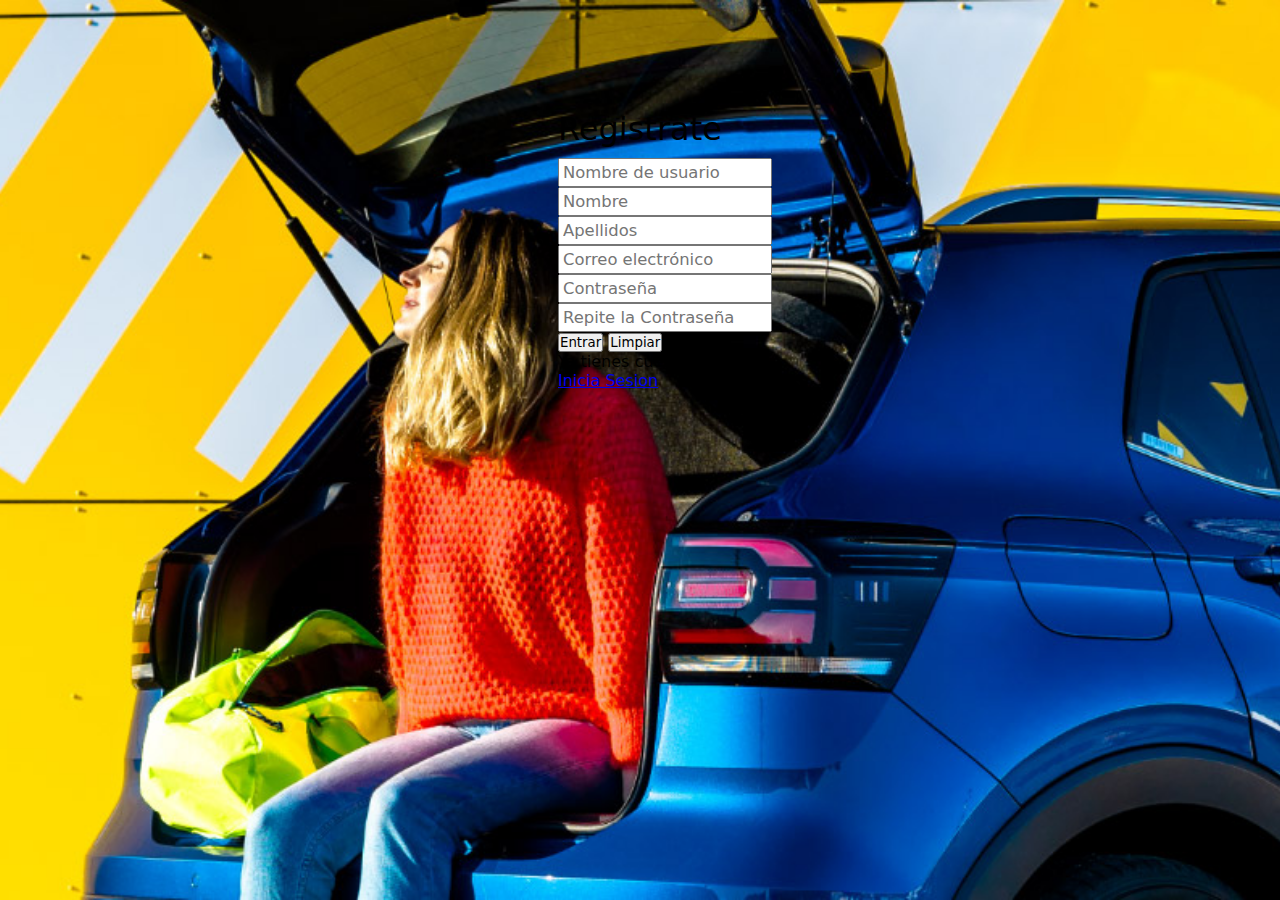
<file: index.html>
<!DOCTYPE html>
<html lang="es">

<head>
    <meta charset="UTF-8">
    <meta name="viewport" content="width=device-width, initial-scale=1.0">
    <meta http-equiv="X-UA-Compatible" content="ie=edge">
    <link rel="stylesheet" href="css/style.css" />
    <title>Registro|TerceraPreEntrega</title>
</head>

<body>
    <main>
        <form action="/" method="POST" id="register">
            <h1>Registrate</h1>
            <input id="usrR" class="inputR" type="text" name="username" placeholder="Nombre de usuario"><br />
            <input id="nombreR" class="inputR" type="text" name="name" placeholder="Nombre"><br />
            <input id="apellidoR" class="inputR" type="text" name="surname" placeholder="Apellidos"><br />
            <input id="emailR" class="inputR" type="email" name="email" placeholder="Correo electr&oacute;nico"><br />
            <input id="passR1" class="inputR" type="password" name="password" placeholder="Contrase&ntilde;a"><br />
            <input id="passR2" class="inputR" type="password" name="password2" placeholder="Repite la Contrase&ntilde;a"><br />
            <button id="entrarLG" class="lgbtn" type="submit">Entrar
            </button>
            <button class="lgbtn" type="reset">Limpiar</button>
            <p>Ya tienes cuenta ?</p>
            <p>
                <a href="./index.html">Inicia Sesion</a>
            </p>
        </form>
    </main>
    <script src="js/index.js"></script>
</body>

</html>
</file>
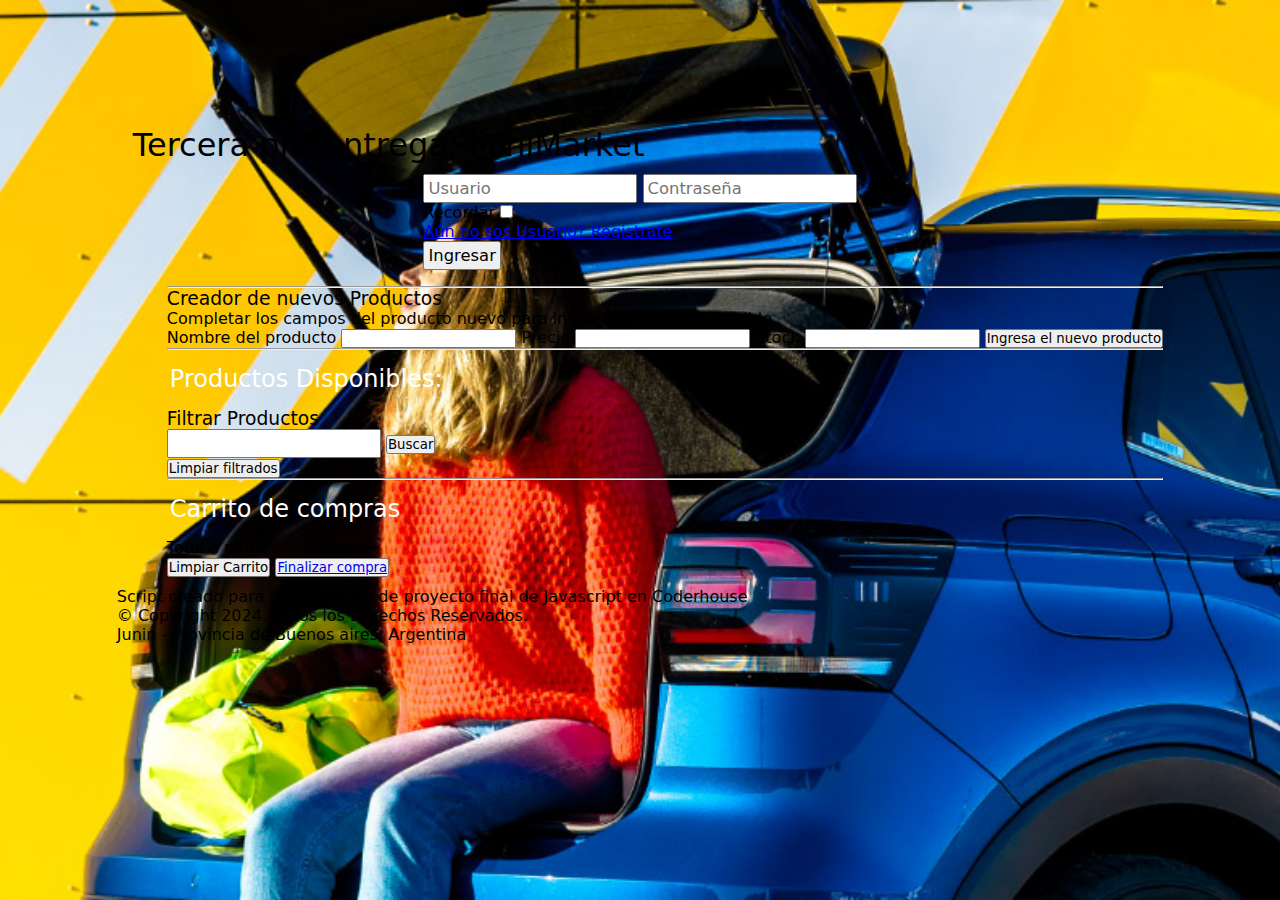
<file: pp.html>
<!DOCTYPE html>
<html lang="es">

<head>
    <meta charset="UTF-8" />
    <meta name="viewport" content="width=device-width, initial-scale=1.0" />
    <link rel="stylesheet" href="../css/style.css">   
    <title>TerceraPreEntrega</title>
</head>

<body>
    <div class="todo">
        <header>
            <h1>Tercera pre-entrega; MiniMarket</h1>
            <form class="form" id="form-login">
                <input class="inUsuario" type="text" placeholder="Usuario" id="user" name="user" />
                <input class="inPass" type="password" placeholder="Contraseña" id="pass" name="pass" />
                <div class="check">
                    <label for="check">Recordar</label>
                    <input type="checkbox" id="check" name="check" />
                    <p>
                        <a href="index.html">Aún no sos Usuario? Registrate</a>
                    </p>
                </div>
                <input type="submit" class="btn-login" value="Ingresar" name="enviar" id="enviarLog" />
            </form>
        </header>
        <main>
            <hr />
            <div class="nuevoProducto">
                <h3>
                    Creador de nuevos Productos
                </h3>
                <h4>
                    Completar los campos del producto nuevo para ingresar al stock disponible
                </h4>
                <div class="contIng" id="contIng">
                    <label for="nombreP">Nombre del producto</label>
                    <input type="text" id="nombreP">
                    <label for="precioP">Precio</label>
                    <input type="text" id="precioP">
                    <label for="stockP">Stock</label>
                    <input type="text" id="stockP">
                    <button class="boton" id="btn-ingNuevo">
                        Ingresa el nuevo producto</button>
                </div>
            </div>
            <hr />
            <div>
                <h2>Productos Disponibles:</h2>
                <div class="contFiltrado">
                    <form action="">
                        <h3>Filtrar Productos</h3>
                        <input type="text" name="ingreso" id="ingreso" />
                        <button class="btnFiltrado" id="buscar">Buscar</button>
                        <div id="filtrar">
                        </div>
                    </form>
                    <button class="btnFiltrado" class="limpiar" id="limpiar">Limpiar filtrados</button>
                </div>
                <div class="pD" id="ProductosDisponibles"></div>
            </div>
            <hr />
            <section class="carrito">
                <div>
                    <h2>Carrito de compras</h2>
                    <p id="total">Total a pagar:</p>
                    <div id="carrito">
                    </div>
                </div>
                <div class="fCompra">
                    <button id="btnlim" class="btnlim">Limpiar Carrito</button>
                    <button id="btnFl" class="btnFl"><a href="../pages/Pagar.html">Finalizar compra</a></button>
                </div>
            </section>
        </main>
        <footer>
            <p>Script creado para presentacion de proyecto final de Javascript en Coderhouse</p>
            <div>
                <p>© Copyright 2024. Todos los Derechos Reservados. <br> Junin - Provincia de Buenos aires, Argentina
                </p>
            </div>
        </footer>
        <script src="../js/main.js"></script>
    </div>
</body>

</html>
</file>
<file: css/style.css>
/*!--------RESET---------*/
* {
    margin: 0;
    padding: 0;
    box-sizing: border-box;
    font-family: system-ui, -apple-system, BlinkMacSystemFont, 'Segoe UI', Roboto, Oxygen, Ubuntu, Cantarell, 'Open Sans', 'Helvetica Neue', sans-serif;
    font-weight: 400;
}

body {
    min-width: 100%;
    background-image: url(../img/bienvenida.jpg);
    background-size: cover;
    background-repeat: no-repeat;
    background-position: center;
    background-attachment: fixed;
    display: flex;
    flex-direction: column;
    justify-content: center;
    align-items: center;

}

.wrapper {
    padding: 1.5rem;
}
/*!--------HEADER---------*/
header {
    display: flex;
    justify-content: center;
    align-items: center;
    padding: 1rem;
    background-image: url(../img/bienvenida.jpg);
    background-size: cover;
    background-repeat: no-repeat;
    background-position: center;
    background-attachment: fixed;
    display: flex;
    flex-direction: column;
    justify-content: center;
    align-items: center;


}

h1 {
    width: 50%;
    margin-top: 100px;
    width: 100%;
    padding: 10px 0;
}

h1 span {
    width: 50%;
    margin-left: 10px;
    font-size: 3rem;
    background-color: #00184F;
    color: #fff;
    padding: 0 0.4rem;
    font-style: italic;
    font-weight: bolder;
}

h2 {
    color: #fff;
}

.logo {
    border-radius: 50%;
    border-width: 3px;
    border-style: solid;
    color: #00000065;
    margin-top: 20px;
    margin-right: 20px;
}

h2 {
    margin: 15px 0;
    margin-left: 3px;
}

main,
ul {
    margin-left: 30px;
    margin-bottom: 10px;
    padding-left: 20px;
}

/*Estilos formularios*/
.ingresoform,
.registro-form {
    color: #fff;
    background-position: center;
    background-repeat: no-repeat;
    margin: 25px;
    padding: 20px;
    height: 400px;

    display: flex;
    flex-direction: column;
    justify-content: space-around;
    border: 2px solid rgb(68, 134, 209);
    border-radius: 5px;
}

.ingresoform a,
.registro-form a {
    display: flex;
    justify-content: center;
    height: 30px;
    border-style: solid;
    border-width: 1px;
    color: #fff;
    background-color: #000;
}

.label {
    background-color: #00000024;
    font-size: large;
    color: #fff;
    margin-right: 25px;
}

.input-buscar {
    background-color: #ffffffac;
    margin-right: 25px;
    height: 35px;
}

form input {
    padding: 3px;
    font-size: 1.025rem;
}

.contenedor {
    color: #fff;
    margin: 1rem;
    padding: 1rem;
    width: 100%;
    display: flex;
    flex-wrap: wrap;
    gap: 20px;
}

.contenedor-pago {
    background-color: #dbb6b674;
    border-style: double;
    color: #fff;
    width: 50%;
    height: 30px;
}

.btn-container {
    height: 60px;
    width: 100%;
    display: flex;
    justify-content: space-around;
    align-items: center;
    margin-top: 3rem;
}

.btn {
    width: 100%;
    height: 45px;
    border: none;
    background-color: transparent;
    border-radius: 4px;
    font-size: 1.025rem;
    text-transform: capitalize;
    cursor: pointer;
}

.btn-search {
    background-color: #fff;
    width: 120px;
}

.btn-success {
    width: 100px;
    background-color: #1f561f;
    color: #fff;
    transition: background-color 0.25s ease-in-out;
}

.btn-success:hover {
    transition-delay: 0.25s;
    background-color: #000;
}

.btn-danger {
    width: 100px;
    background-color: #1f561f;
    color: #fff;
    transition: background-color 0.25s ease-in-out;
}

.btn-danger:hover {
    transition-delay: 0.25s;
    background-color: #000;
}

.btn-delete {
    background-color: #ff0000;
    color: #fff;
    width: 100px;
}

.btn-pay {
    background-color: #fff;
    width: 130px;
}

img {
    width: 200px;
    height: 200px !important;
    object-fit: cover;
}

.card {
    margin-top: 10px;
    padding: 1.3rem;
    width: 280px;
    height: 400px;
    color: #000;
    border: 5px double #000;
    border-radius: 10px;
    background-color: #357681;
    display: flex;
    flex-direction: column;
    align-items: center;
    justify-content: space-around;
}

.card h3 {
    text-transform: capitalize;
}

.card-action {
    max-width: 100%;
    background-color: #bad52182;
}

/*formularios*/
.box {
    background-color: #eaff6a;
    padding: 40px;
    width: 300px;
    border-radius: 20px;
    -webkit-box-shadow: 3px 1px 20px -2px rgba(0, 0, 0, 0.44);
    -moz-box-shadow: 3px 1px 20px -2px rgba(0, 0, 0, 0.44);
    box-shadow: 3px 1px 20px -2px rgba(0, 0, 0, 0.44);
}
</file>
